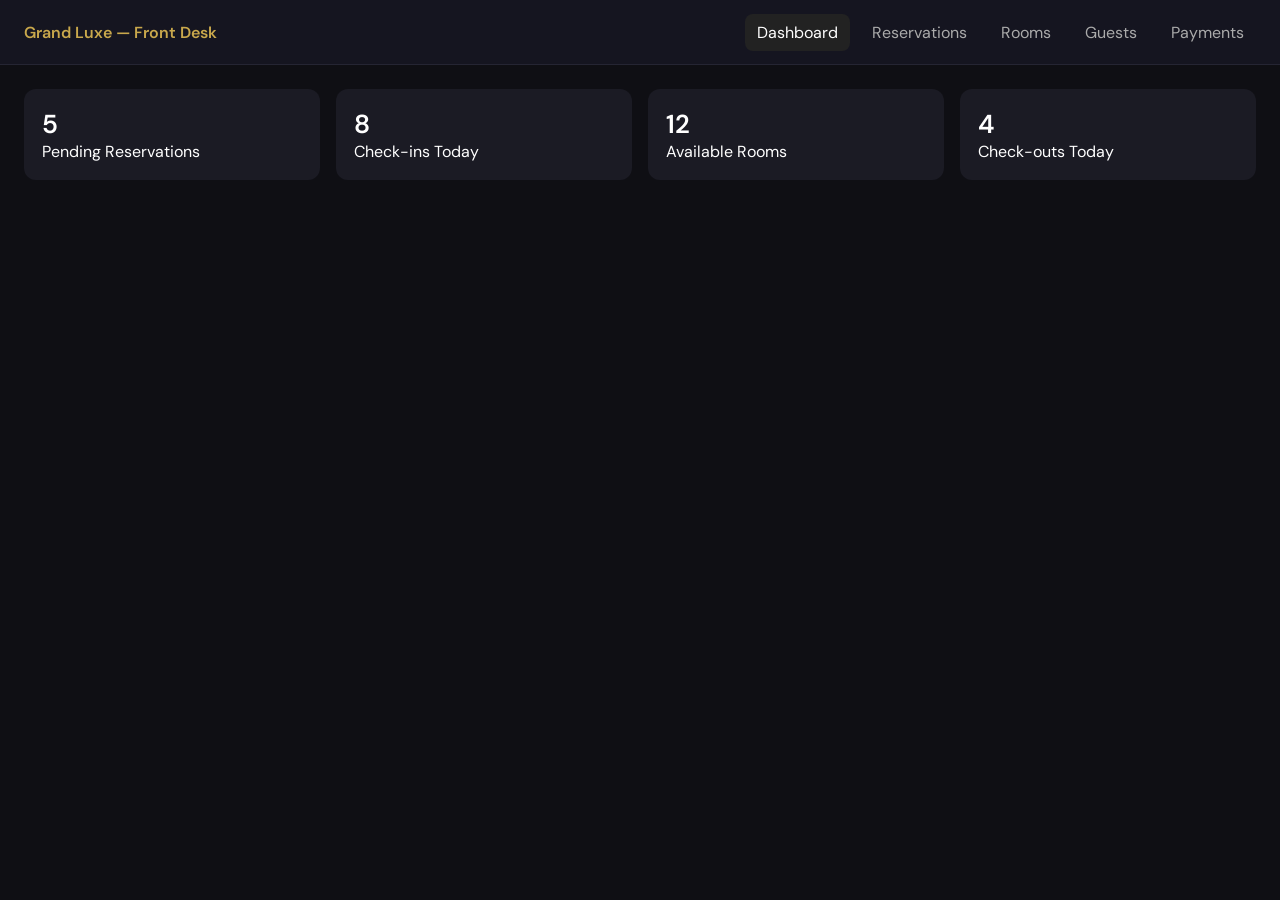
<file: views/frontdesk.html>
<!DOCTYPE html>
<html lang="en">
<head>
<meta charset="UTF-8">
<meta name="viewport" content="width=device-width, initial-scale=1.0">
<title>Grand Luxe - Front Desk Portal</title>
<link href="https://fonts.googleapis.com/css2?family=DM+Sans:wght@300;400;500;600&display=swap" rel="stylesheet">
<style>
body{margin:0;font-family:'DM Sans',sans-serif;background:#0f0f14;color:#fff}
.topbar{height:64px;background:#151520;display:flex;align-items:center;justify-content:space-between;padding:0 24px;border-bottom:1px solid #252533}
.topbar-logo{color:#c9a84c;font-weight:600}
.topbar-nav{display:flex;gap:10px}
.tnav{padding:8px 12px;border-radius:8px;color:#aaa;cursor:pointer}
.tnav.active,.tnav:hover{background:#222;color:#fff}
.app-body{padding:24px}
.section{display:none}
.section.active{display:block}
.card{background:#1b1b24;border-radius:12px;padding:18px;margin-bottom:18px}
.kpi-grid{display:grid;grid-template-columns:repeat(4,1fr);gap:16px;margin-bottom:20px}
.kpi-card{background:#1b1b24;border-radius:12px;padding:18px}
.kpi-value{font-size:26px;font-weight:600}
.table-wrapper{overflow-x:auto}
table{width:100%;border-collapse:collapse}
th,td{padding:12px;text-align:left;border-bottom:1px solid #2a2a36}
th{color:#c9a84c;font-size:13px}
.badge{padding:4px 10px;border-radius:20px;font-size:12px}
.gold{background:#c9a84c;color:#000}.green{background:#4caf50;color:#000}.red{background:#e05a5a}
.action-btn{background:#c9a84c;border:none;padding:6px 12px;border-radius:6px;cursor:pointer;margin-right:6px}
.action-btn.reject{background:#e05a5a;color:#fff}
</style>
</head>
<body>
<div class="topbar">
  <div class="topbar-logo">Grand Luxe — Front Desk</div>
  <div class="topbar-nav">
    <div class="tnav active" data-target="dashboard">Dashboard</div>
    <div class="tnav" data-target="reservations">Reservations</div>
    <div class="tnav" data-target="rooms">Rooms</div>
    <div class="tnav" data-target="guests">Guests</div>
    <div class="tnav" data-target="payments">Payments</div>
  </div>
</div>

<div class="app-body">
  <div id="dashboard" class="section active">
    <div class="kpi-grid">
      <div class="kpi-card"><div class="kpi-value">5</div><div>Pending Reservations</div></div>
      <div class="kpi-card"><div class="kpi-value">8</div><div>Check-ins Today</div></div>
      <div class="kpi-card"><div class="kpi-value">12</div><div>Available Rooms</div></div>
      <div class="kpi-card"><div class="kpi-value">4</div><div>Check-outs Today</div></div>
    </div>
  </div>

  <div id="reservations" class="section">
    <div class="card">
      <h3>Latest Reservations</h3>
      <table>
        <thead><tr><th>Room</th><th>Guest</th><th>Status</th><th>Action</th></tr></thead>
        <tbody>
          <tr>
            <td>101</td>
            <td>Ahmed Ali</td>
            <td><span class="badge gold" id="status-101">Pending</span></td>
            <td>
              <button class="action-btn" onclick="approveBooking('101')">Approve</button>
              <button class="action-btn reject" onclick="rejectBooking('101')">Reject</button>
            </td>
          </tr>
        </tbody>
      </table>
    </div>
  </div>

  <div id="rooms" class="section">
    <div class="card">
      <h3>Rooms</h3>
      <div class="table-wrapper">
        <table>
          <thead><tr><th>Room</th><th>Type</th><th>Status</th><th>Action</th></tr></thead>
          <tbody id="rooms-list">
            <tr>
              <td>101</td>
              <td>Deluxe</td>
              <td><span class="badge green" id="room-status-101">Available</span></td>
              <td><button class="action-btn" onclick="toggleRoomStatus('101')">Change</button></td>
            </tr>
          </tbody>
        </table>
      </div>
    </div>
  </div>

  <div id="guests" class="section">
    <div class="card">
      <h3>Registered Guests</h3>
      <div class="table-wrapper">
        <table>
          <thead>
            <tr><th>Name</th><th>Email</th><th>Role</th><th>Bookings</th><th>Status</th><th>Action</th></tr>
          </thead>
          <tbody id="guests-list"></tbody>
        </table>
      </div>
    </div>
  </div>

  <div id="payments" class="section">
    <div class="card">
      <h3>Payments</h3>
      <div class="table-wrapper">
        <table>
          <thead><tr><th>Invoice</th><th>Guest</th><th>Amount</th><th>Status</th></tr></thead>
          <tbody id="payments-list"></tbody>
        </table>
      </div>
    </div>
  </div>
</div>

<script>
document.querySelectorAll('.tnav').forEach(btn=>{
  btn.addEventListener('click',()=>{
    document.querySelectorAll('.tnav').forEach(b=>b.classList.remove('active'));
    document.querySelectorAll('.section').forEach(s=>s.classList.remove('active'));
    btn.classList.add('active');
    document.getElementById(btn.dataset.target).classList.add('active');
  });
});
function approveBooking(id){
  const badge=document.getElementById('status-'+id);
  if(!badge) return;
  badge.textContent='Approved';
  badge.className='badge green';
}
function rejectBooking(id){
  const badge=document.getElementById('status-'+id);
  if(!badge) return;
  badge.textContent='Rejected';
  badge.className='badge red';
}

function toggleRoomStatus(id){
  const badge=document.getElementById('room-status-'+id);
  if(!badge) return;

  if(badge.textContent === 'Available'){
    badge.textContent = 'Occupied';
    badge.className = 'badge red';
  }else if(badge.textContent === 'Occupied'){
    badge.textContent = 'Maintenance';
    badge.className = 'badge gold';
  }else{
    badge.textContent = 'Available';
    badge.className = 'badge green';
  }
}
</script>
</body>
</html>
</file>
